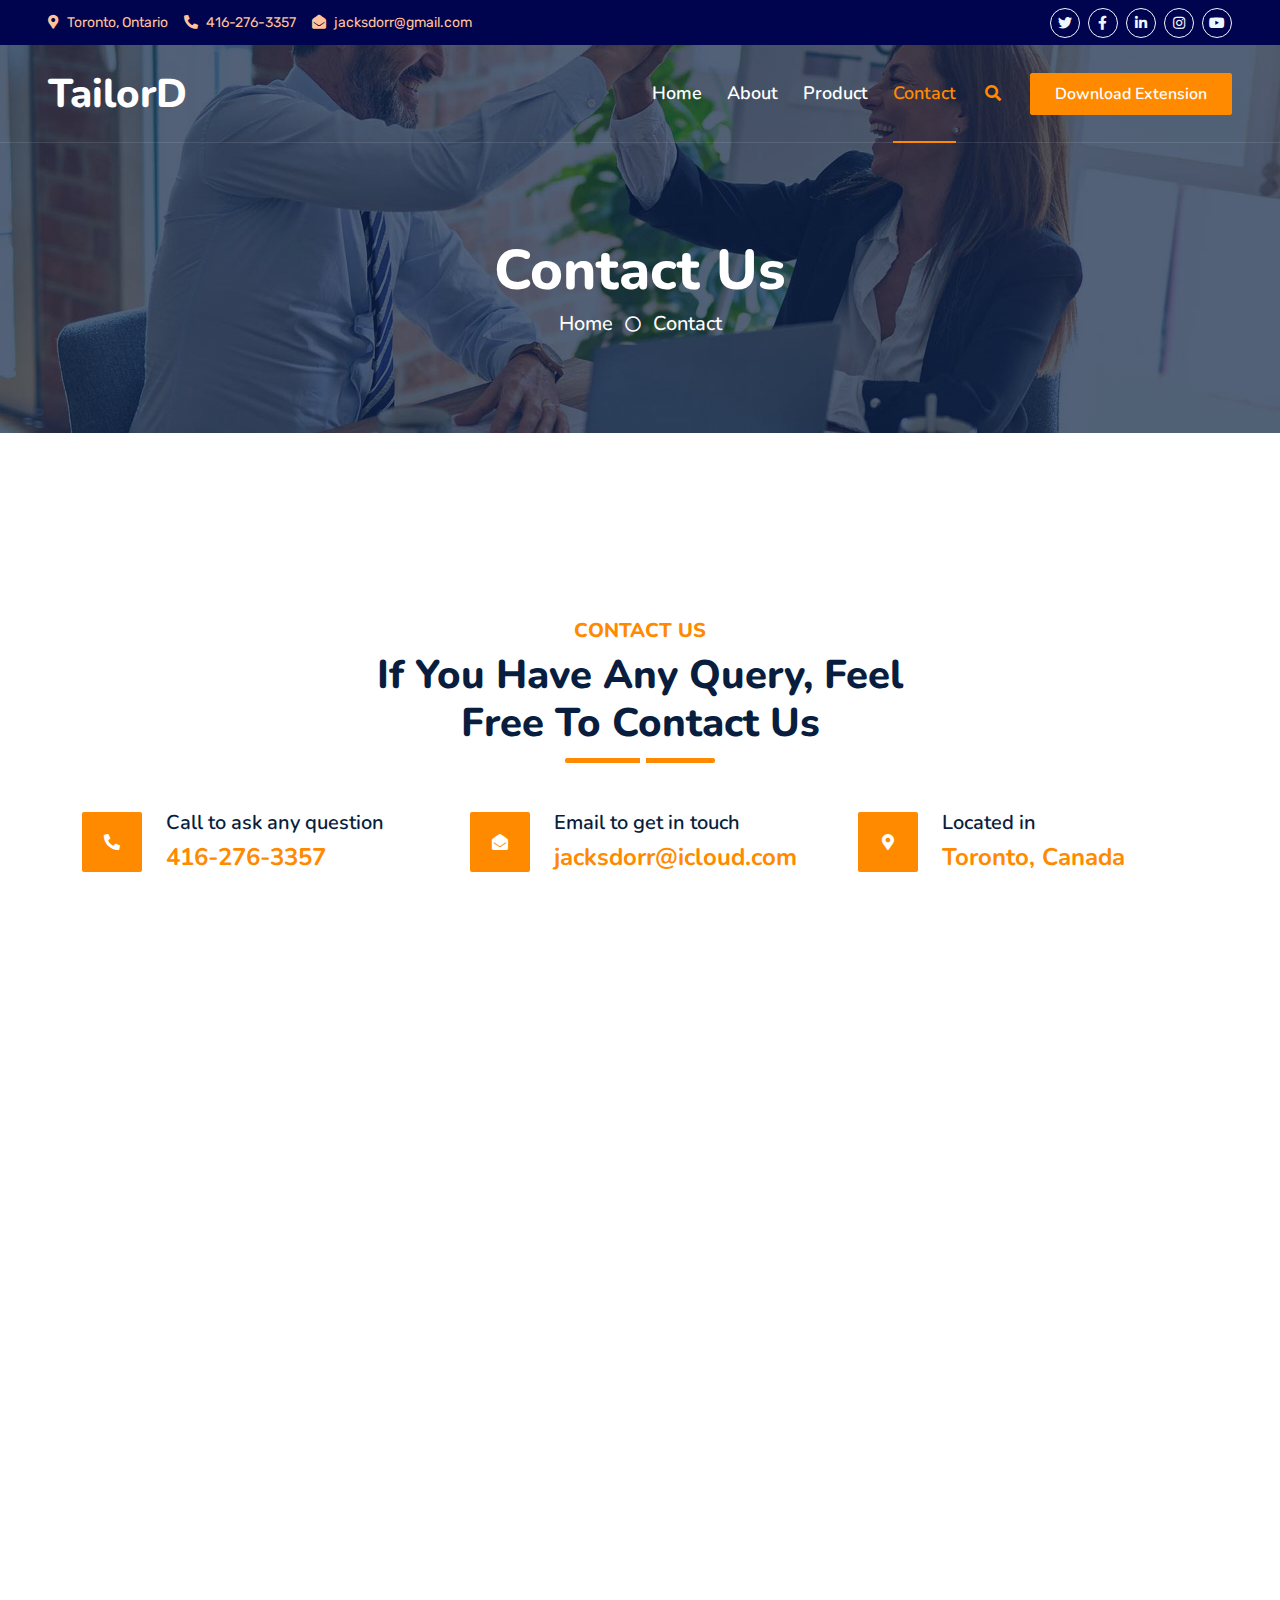
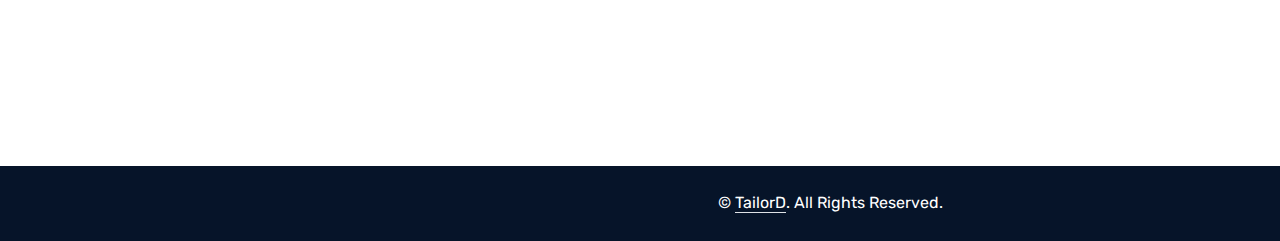
<file: contact.html>
<!DOCTYPE html>
<html lang="en">
  <head>
    <meta charset="utf-8" />
    <title>TailorD</title>
    <meta content="width=device-width, initial-scale=1.0" name="viewport" />
    <meta content="Free HTML Templates" name="keywords" />
    <meta content="Free HTML Templates" name="description" />

    <!-- Favicon -->
    <link href="img/ICON.png" rel="icon" />

    <!-- Google Web Fonts -->
    <link rel="preconnect" href="https://fonts.googleapis.com" />
    <link rel="preconnect" href="https://fonts.gstatic.com" crossorigin />
    <link
      href="https://fonts.googleapis.com/css2?family=Nunito:wght@400;600;700;800&family=Rubik:wght@400;500;600;700&display=swap"
      rel="stylesheet"
    />

    <!-- Icon Font Stylesheet -->
    <link
      href="https://cdnjs.cloudflare.com/ajax/libs/font-awesome/5.10.0/css/all.min.css"
      rel="stylesheet"
    />
    <link
      href="https://cdn.jsdelivr.net/npm/bootstrap-icons@1.4.1/font/bootstrap-icons.css"
      rel="stylesheet"
    />

    <!-- Libraries Stylesheet -->
    <link href="lib/owlcarousel/assets/owl.carousel.min.css" rel="stylesheet" />
    <link href="lib/animate/animate.min.css" rel="stylesheet" />

    <!-- Customized Bootstrap Stylesheet -->
    <link href="css/bootstrap.min.css" rel="stylesheet" />

    <!-- Template Stylesheet -->
    <link href="css/style.css" rel="stylesheet" />
  </head>

  <body>
    <!-- Spinner Start -->
    <div
      id="spinner"
      class="show bg-white position-fixed translate-middle w-100 vh-100 top-50 start-50 d-flex align-items-center justify-content-center"
    >
      <div class="spinner"></div>
    </div>
    <!-- Spinner End -->

    <!-- Topbar Start -->
    <div class="container-fluid bg-dark px-5 d-none d-lg-block">
      <div class="row gx-0">
        <div class="col-lg-8 text-center text-lg-start mb-2 mb-lg-0">
          <div class="d-inline-flex align-items-center" style="height: 45px">
            <small class="me-3 text-light"
              ><i class="fa fa-map-marker-alt me-2"></i>Toronto, Ontario</small
            >
            <small class="me-3 text-light"
              ><i class="fa fa-phone-alt me-2"></i>416-276-3357</small
            >
            <small class="text-light"
              ><i class="fa fa-envelope-open me-2"></i
              >jacksdorr@gmail.com</small
            >
          </div>
        </div>
        <div class="col-lg-4 text-center text-lg-end">
          <div class="d-inline-flex align-items-center" style="height: 45px">
            <a
              class="btn btn-sm btn-outline-light btn-sm-square rounded-circle me-2"
              href=""
              ><i class="fab fa-twitter fw-normal"></i
            ></a>
            <a
              class="btn btn-sm btn-outline-light btn-sm-square rounded-circle me-2"
              href=""
              ><i class="fab fa-facebook-f fw-normal"></i
            ></a>
            <a
              class="btn btn-sm btn-outline-light btn-sm-square rounded-circle me-2"
              href=""
              ><i class="fab fa-linkedin-in fw-normal"></i
            ></a>
            <a
              class="btn btn-sm btn-outline-light btn-sm-square rounded-circle me-2"
              href=""
              ><i class="fab fa-instagram fw-normal"></i
            ></a>
            <a
              class="btn btn-sm btn-outline-light btn-sm-square rounded-circle"
              href=""
              ><i class="fab fa-youtube fw-normal"></i
            ></a>
          </div>
        </div>
      </div>
    </div>
    <!-- Topbar End -->

    <!-- Navbar Start -->
    <div class="container-fluid position-relative p-0">
      <nav class="navbar navbar-expand-lg navbar-dark px-5 py-3 py-lg-0">
        <a href="index.html" class="navbar-brand p-0">
          <h1 class="m-0">TailorD</h1>
        </a>
        <button
          class="navbar-toggler"
          type="button"
          data-bs-toggle="collapse"
          data-bs-target="#navbarCollapse"
        >
          <span class="fa fa-bars"></span>
        </button>
        <div class="collapse navbar-collapse" id="navbarCollapse">
          <div class="navbar-nav ms-auto py-0">
            <a href="index.html" class="nav-item nav-link">Home</a>
            <a href="about.html" class="nav-item nav-link">About</a>
            <a href="product.html" class="nav-item nav-link">Product</a>
            <a href="contact.html" class="nav-item nav-link active">Contact</a>
          </div>
          <butaton
            type="button"
            class="btn text-primary ms-3"
            data-bs-toggle="modal"
            data-bs-target="#searchModal"
            ><i class="fa fa-search"></i
          ></butaton>
          <a
            href="https://chrome.google.com/webstore/category/extensions"
            class="btn btn-primary py-2 px-4 ms-3"
            >Download Extension</a
          >
        </div>
      </nav>

      <div
        class="container-fluid bg-primary py-5 bg-header"
        style="margin-bottom: 90px"
      >
        <div class="row py-5">
          <div class="col-12 pt-lg-5 mt-lg-5 text-center">
            <h1 class="display-4 text-white animated zoomIn">Contact Us</h1>
            <a href="" class="h5 text-white">Home</a>
            <i class="far fa-circle text-white px-2"></i>
            <a href="" class="h5 text-white">Contact</a>
          </div>
        </div>
      </div>
    </div>
    <!-- Navbar End -->

    <!-- Full Screen Search Start -->
    <div class="modal fade" id="searchModal" tabindex="-1">
      <div class="modal-dialog modal-fullscreen">
        <div class="modal-content" style="background: rgba(9, 30, 62, 0.7)">
          <div class="modal-header border-0">
            <button
              type="button"
              class="btn bg-white btn-close"
              data-bs-dismiss="modal"
              aria-label="Close"
            ></button>
          </div>
          <div
            class="modal-body d-flex align-items-center justify-content-center"
          >
            <div class="input-group" style="max-width: 600px">
              <input
                type="text"
                class="form-control bg-transparent border-primary p-3"
                placeholder="Type search keyword"
              />
              <button class="btn btn-primary px-4">
                <i class="bi bi-search"></i>
              </button>
            </div>
          </div>
        </div>
      </div>
    </div>
    <!-- Full Screen Search End -->

    <!-- Contact Start -->
    <div class="container-fluid py-5 wow fadeInUp" data-wow-delay="0.1s">
      <div class="container py-5">
        <div
          class="section-title text-center position-relative pb-3 mb-5 mx-auto"
          style="max-width: 600px"
        >
          <h5 class="fw-bold text-primary text-uppercase">Contact Us</h5>
          <h1 class="mb-0">If You Have Any Query, Feel Free To Contact Us</h1>
        </div>
        <div class="row g-5 mb-5">
          <div class="col-lg-4">
            <div
              class="d-flex align-items-center wow fadeIn"
              data-wow-delay="0.1s"
            >
              <div
                class="bg-primary d-flex align-items-center justify-content-center rounded"
                style="width: 60px; height: 60px"
              >
                <i class="fa fa-phone-alt text-white"></i>
              </div>
              <div class="ps-4">
                <h5 class="mb-2">Call to ask any question</h5>
                <h4 class="text-primary mb-0">416-276-3357</h4>
              </div>
            </div>
          </div>
          <div class="col-lg-4">
            <div
              class="d-flex align-items-center wow fadeIn"
              data-wow-delay="0.4s"
            >
              <div
                class="bg-primary d-flex align-items-center justify-content-center rounded"
                style="width: 60px; height: 60px"
              >
                <i class="fa fa-envelope-open text-white"></i>
              </div>
              <div class="ps-4">
                <h5 class="mb-2">Email to get in touch</h5>
                <h4 class="text-primary mb-0">jacksdorr@icloud.com</h4>
              </div>
            </div>
          </div>
          <div class="col-lg-4">
            <div
              class="d-flex align-items-center wow fadeIn"
              data-wow-delay="0.8s"
            >
              <div
                class="bg-primary d-flex align-items-center justify-content-center rounded"
                style="width: 60px; height: 60px"
              >
                <i class="fa fa-map-marker-alt text-white"></i>
              </div>
              <div class="ps-4">
                <h5 class="mb-2">Located in</h5>
                <h4 class="text-primary mb-0">Toronto, Canada</h4>
              </div>
            </div>
          </div>
        </div>
        <div class="row g-5">
          <div class="col-lg-6 wow slideInUp" data-wow-delay="0.3s">
            <h5>
              We're a close-knit team dedicated to your satisfaction. Reach out
              to us via email or phone for personalized assistance from our
              knowledgeable experts. We value your time and respond promptly.
              Your feedback and suggestions are highly appreciated, as they help
              us improve our services. As a user-centric company, we prioritize
              your needs and strive to build a strong community. Contact us
              today and experience our exceptional support firsthand.
            </h5>
          </div>
          <div class="col-lg-6 wow slideInUp" data-wow-delay="0.6s">
            <iframe
              class="position-relative rounded w-100 h-100"
              src="https://www.google.com/maps/embed?pb=!1m18!1m12!1m3!1d89748.88169617316!2d-79.4535777411673!3d43.72089755033732!2m3!1f0!2f0!3f0!3m2!1i1024!2i768!4f13.1!3m3!1m2!1s0x89d4cb90d7c63ba5%3A0x323555502ab4c477!2sToronto%2C%20ON!5e0!3m2!1sen!2sca!4v1688435518013!5m2!1sen!2sca"
              frameborder="0"
              style="min-height: 350px; border: 0"
              allowfullscreen=""
              aria-hidden="false"
              tabindex="0"
            ></iframe>
          </div>
        </div>
      </div>
    </div>
    <!-- Contact End -->

    <!-- Footer Start -->
    <div
      class="container-fluid bg-dark text-light mt-5 wow fadeInUp"
      data-wow-delay="0.1s"
    >
      <div class="container">
        <div class="row gx-5">
          <div class="col-lg-4 col-md-6 footer-about">
            <div
              class="d-flex flex-column align-items-center justify-content-center text-center h-100 bg-primary p-4"
            >
              <a href="index.html" class="navbar-brand">
                <h1 class="m-0 text-white">TailorD</h1>
              </a>
              <p class="mt-3 mb-4">
                Why not join the TailorD community today? Say goodbye to
                ill-fitting clothes and hello to a wardrobe that's tailor-made
                just for you. Install the TailorD Chrome extension and unlock a
                world of perfectly sized possibilities. Get ready to discover a
                whole new level of confidence and convenience with TailorD by
                your side.
              </p>
              <form action="">
                <div class="input-group">
                  <input
                    type="text"
                    class="form-control border-white p-3"
                    placeholder="Your Email"
                  />
                  <button class="btn btn-dark">Sign Up</button>
                </div>
              </form>
            </div>
          </div>
          <div class="col-lg-8 col-md-6">
            <div class="row gx-5">
              <div class="col-lg-4 col-md-12 pt-5 mb-5">
                <div
                  class="section-title section-title-sm position-relative pb-3 mb-4"
                >
                  <h3 class="text-light mb-0">Get In Touch</h3>
                </div>
                <div class="d-flex mb-2">
                  <i class="bi bi-geo-alt text-primary me-2"></i>
                  <p class="mb-0">Toronto, Ontario</p>
                </div>
                <div class="d-flex mb-2">
                  <i class="bi bi-envelope-open text-primary me-2"></i>
                  <p class="mb-0">jacksdorr@gmail.com</p>
                </div>
                <div class="d-flex mb-2">
                  <i class="bi bi-telephone text-primary me-2"></i>
                  <p class="mb-0">416-276-3357</p>
                </div>
                <div class="d-flex mt-4">
                  <a class="btn btn-primary btn-square me-2" href="#"
                    ><i class="fab fa-twitter fw-normal"></i
                  ></a>
                  <a class="btn btn-primary btn-square me-2" href="#"
                    ><i class="fab fa-facebook-f fw-normal"></i
                  ></a>
                  <a class="btn btn-primary btn-square me-2" href="#"
                    ><i class="fab fa-linkedin-in fw-normal"></i
                  ></a>
                  <a class="btn btn-primary btn-square" href="#"
                    ><i class="fab fa-instagram fw-normal"></i
                  ></a>
                </div>
              </div>
              <div class="col-lg-4 col-md-12 pt-0 pt-lg-5 mb-5">
                <div
                  class="section-title section-title-sm position-relative pb-3 mb-4"
                >
                  <h3 class="text-light mb-0">Quick Links</h3>
                </div>
                <div
                  class="link-animated d-flex flex-column justify-content-start"
                >
                  <a class="text-light mb-2" href="index.html"
                    ><i class="bi bi-arrow-right text-primary me-2"></i>Home</a
                  >
                  <a class="text-light mb-2" href="about.html"
                    ><i class="bi bi-arrow-right text-primary me-2"></i>About
                    Us</a
                  >
                  <a class="text-light mb-2" href="product.html"
                    ><i class="bi bi-arrow-right text-primary me-2"></i
                    >Product</a
                  >
                  <a class="text-light" href="contact.html"
                    ><i class="bi bi-arrow-right text-primary me-2"></i>Contact
                    Us</a
                  >
                </div>
              </div>
            </div>
          </div>
        </div>
      </div>
    </div>
    <div class="container-fluid text-white" style="background: #061429">
      <div class="container text-center">
        <div class="row justify-content-end">
          <div class="col-lg-8 col-md-6">
            <div
              class="d-flex align-items-center justify-content-center"
              style="height: 75px"
            >
              <p class="mb-0">
                &copy;
                <a class="text-white border-bottom" href="#">TailorD</a>. All
                Rights Reserved.
              </p>
            </div>
          </div>
        </div>
      </div>
    </div>
    <!-- Footer End -->

    <!-- Back to Top -->
    <a href="#" class="btn btn-lg btn-primary btn-lg-square rounded back-to-top"
      ><i class="bi bi-arrow-up"></i
    ></a>

    <!-- JavaScript Libraries -->
    <script src="https://code.jquery.com/jquery-3.4.1.min.js"></script>
    <script src="https://cdn.jsdelivr.net/npm/bootstrap@5.0.0/dist/js/bootstrap.bundle.min.js"></script>
    <script src="lib/wow/wow.min.js"></script>
    <script src="lib/easing/easing.min.js"></script>
    <script src="lib/waypoints/waypoints.min.js"></script>
    <script src="lib/counterup/counterup.min.js"></script>
    <script src="lib/owlcarousel/owl.carousel.min.js"></script>

    <!-- Template Javascript -->
    <script src="js/main.js"></script>
  </body>
</html>
</file>
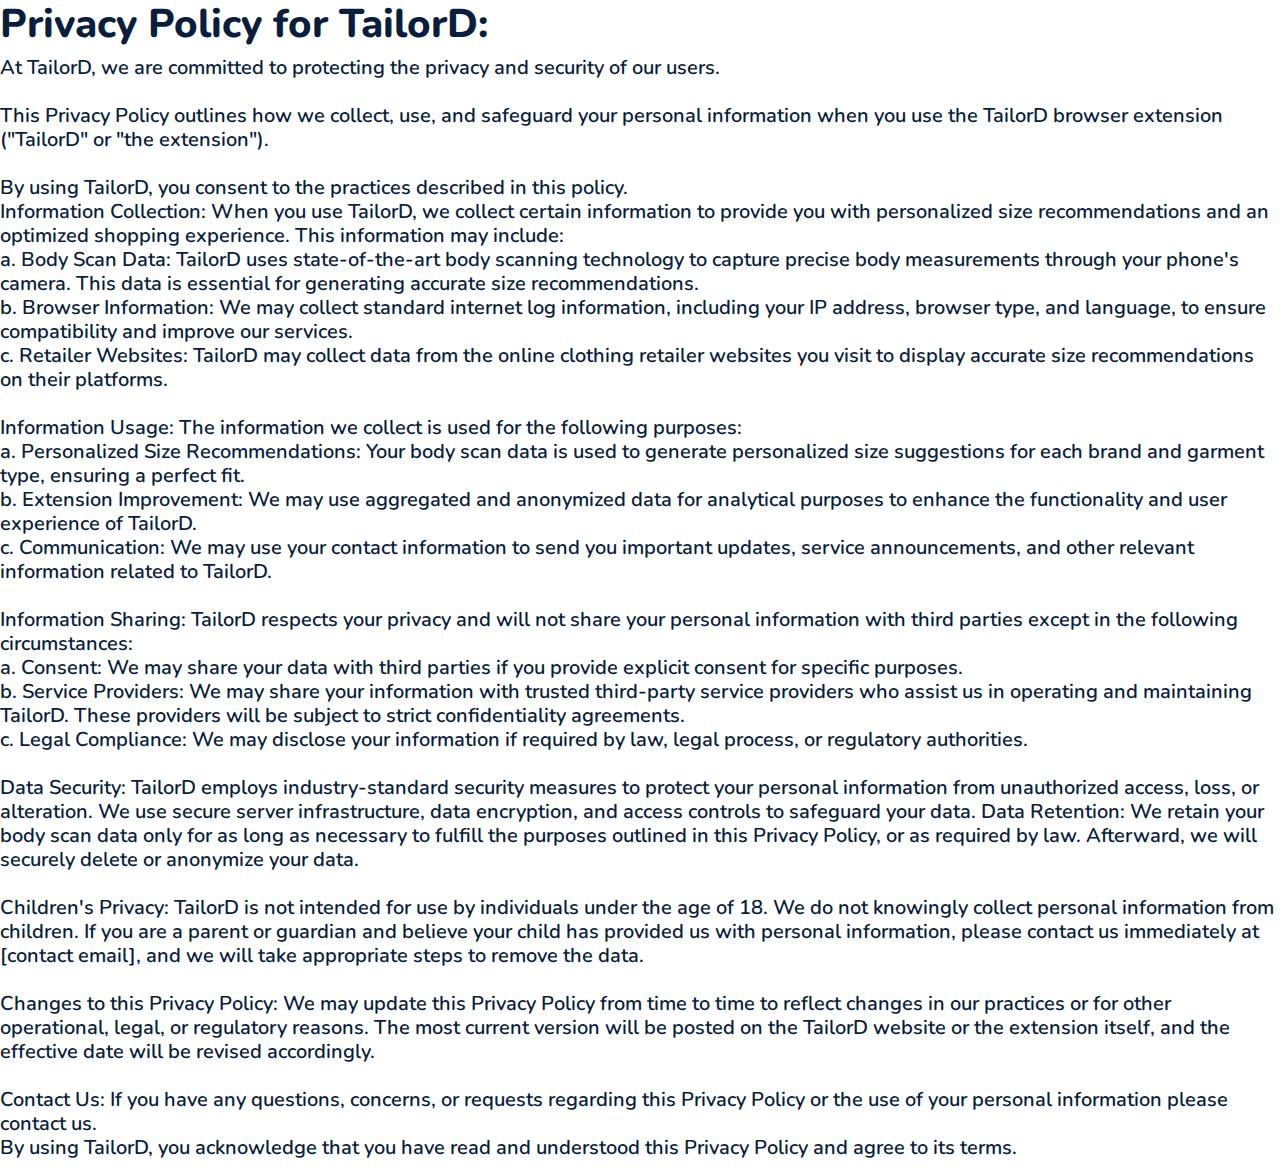
<file: privacy.html>
<!DOCTYPE html>
<html lang="en">
  <head>
    <meta charset="utf-8" />
    <title>TailorD</title>
    <meta content="width=device-width, initial-scale=1.0" name="viewport" />
    <meta content="Free HTML Templates" name="keywords" />
    <meta content="Free HTML Templates" name="description" />

    <!-- Favicon -->
    <link href="img/ICON.png" rel="icon" />

    <!-- Google Web Fonts -->
    <link rel="preconnect" href="https://fonts.googleapis.com" />
    <link rel="preconnect" href="https://fonts.gstatic.com" crossorigin />
    <link
      href="https://fonts.googleapis.com/css2?family=Nunito:wght@400;600;700;800&family=Rubik:wght@400;500;600;700&display=swap"
      rel="stylesheet"
    />

    <!-- Icon Font Stylesheet -->
    <link
      href="https://cdnjs.cloudflare.com/ajax/libs/font-awesome/5.10.0/css/all.min.css"
      rel="stylesheet"
    />
    <link
      href="https://cdn.jsdelivr.net/npm/bootstrap-icons@1.4.1/font/bootstrap-icons.css"
      rel="stylesheet"
    />

    <!-- Libraries Stylesheet -->
    <link href="lib/owlcarousel/assets/owl.carousel.min.css" rel="stylesheet" />
    <link href="lib/animate/animate.min.css" rel="stylesheet" />

    <!-- Customized Bootstrap Stylesheet -->
    <link href="css/bootstrap.min.css" rel="stylesheet" />

    <!-- Template Stylesheet -->
    <link href="css/style.css" rel="stylesheet" />
  </head>

  <body>
    <h1>Privacy Policy for TailorD:</h1>
    <h5>
      At TailorD, we are committed to protecting the privacy and security of our
      users. <br /><br />

      This Privacy Policy outlines how we collect, use, and safeguard your
      personal information when you use the TailorD browser extension ("TailorD"
      or "the extension").
      <br /><br />
      By using TailorD, you consent to the practices described in this
      policy.<br />
      Information Collection: When you use TailorD, we collect certain
      information to provide you with personalized size recommendations and an
      optimized shopping experience. This information may include: <br />a. Body
      Scan Data: TailorD uses state-of-the-art body scanning technology to
      capture precise body measurements through your phone's camera. This data
      is essential for generating accurate size recommendations.<br />
      b. Browser Information: We may collect standard internet log information,
      including your IP address, browser type, and language, to ensure
      compatibility and improve our services. <br />c. Retailer Websites:
      TailorD may collect data from the online clothing retailer websites you
      visit to display accurate size recommendations on their platforms.<br /><br />
      Information Usage: The information we collect is used for the following
      purposes: <br />a. Personalized Size Recommendations: Your body scan data
      is used to generate personalized size suggestions for each brand and
      garment type, ensuring a perfect fit. <br />b. Extension Improvement: We
      may use aggregated and anonymized data for analytical purposes to enhance
      the functionality and user experience of TailorD. <br />c. Communication:
      We may use your contact information to send you important updates, service
      announcements, and other relevant information related to TailorD.
      <br /><br />Information Sharing: TailorD respects your privacy and will
      not share your personal information with third parties except in the
      following circumstances: <br />a. Consent: We may share your data with
      third parties if you provide explicit consent for specific purposes.
      <br />b. Service Providers: We may share your information with trusted
      third-party service providers who assist us in operating and maintaining
      TailorD. These providers will be subject to strict confidentiality
      agreements. <br />c. Legal Compliance: We may disclose your information if
      required by law, legal process, or regulatory authorities.
      <br /><br />Data Security: TailorD employs industry-standard security
      measures to protect your personal information from unauthorized access,
      loss, or alteration. We use secure server infrastructure, data encryption,
      and access controls to safeguard your data. Data Retention: We retain your
      body scan data only for as long as necessary to fulfill the purposes
      outlined in this Privacy Policy, or as required by law. Afterward, we will
      securely delete or anonymize your data. <br /><br />Children's Privacy:
      TailorD is not intended for use by individuals under the age of 18. We do
      not knowingly collect personal information from children. If you are a
      parent or guardian and believe your child has provided us with personal
      information, please contact us immediately at [contact email], and we will
      take appropriate steps to remove the data. <br /><br />Changes to this
      Privacy Policy: We may update this Privacy Policy from time to time to
      reflect changes in our practices or for other operational, legal, or
      regulatory reasons. The most current version will be posted on the TailorD
      website or the extension itself, and the effective date will be revised
      accordingly. <br /><br />Contact Us: If you have any questions, concerns,
      or requests regarding this Privacy Policy or the use of your personal
      information please contact us. <br />By using TailorD, you acknowledge
      that you have read and understood this Privacy Policy and agree to its
      terms.
    </h5>
  </body>
</html>
</file>
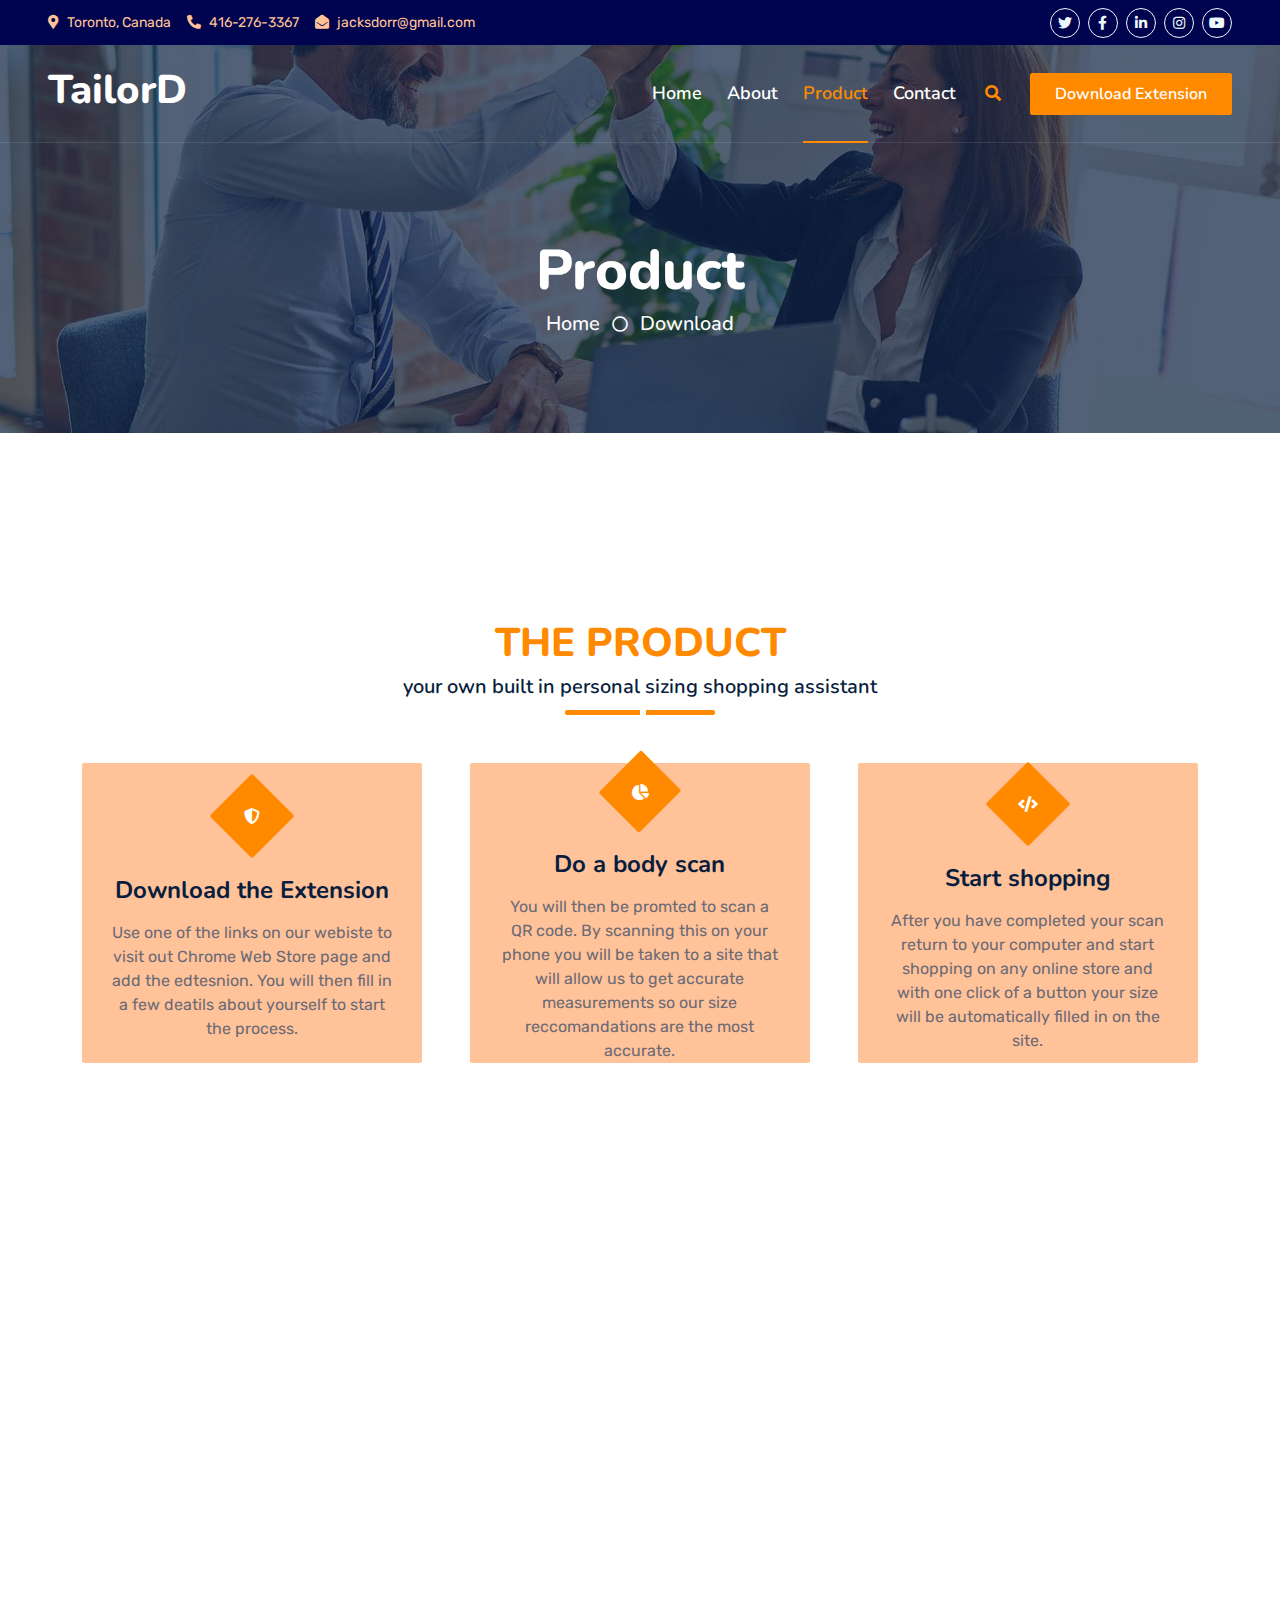
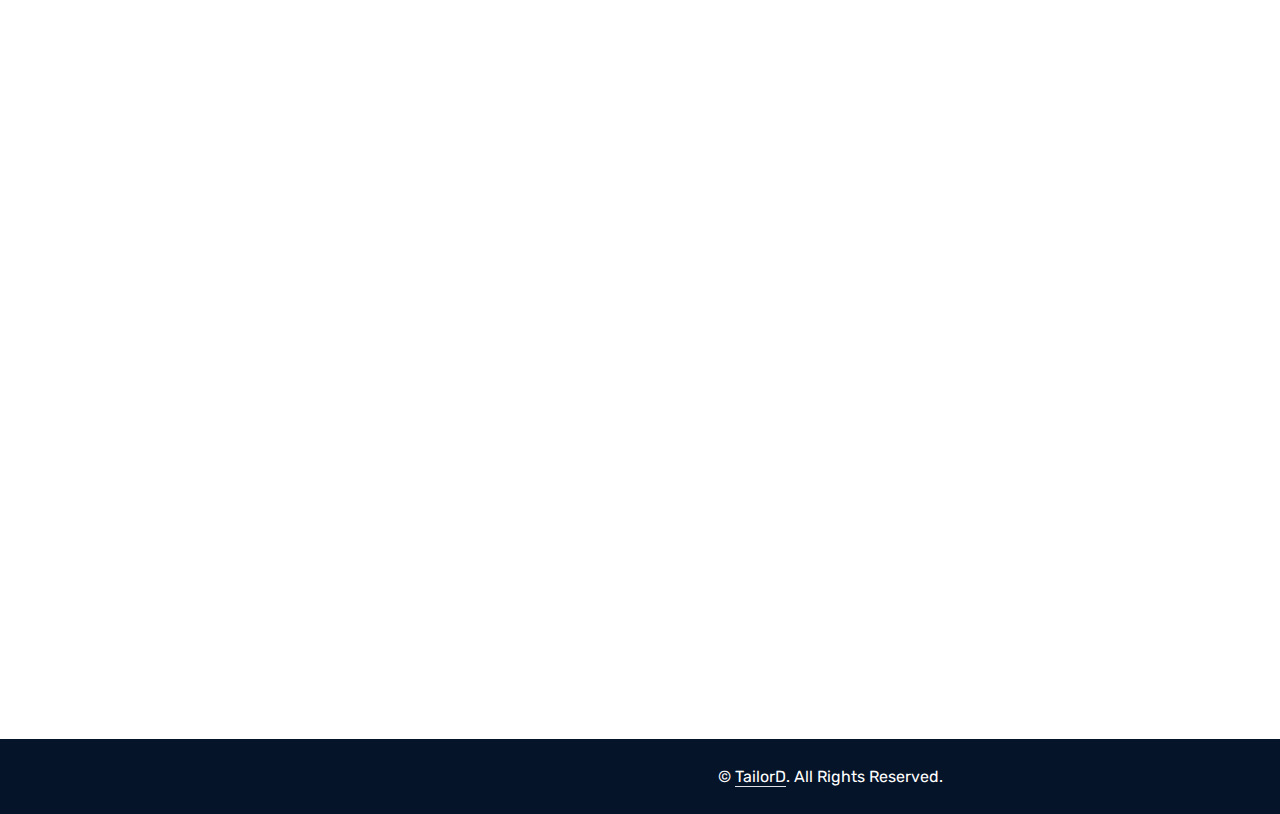
<file: product.html>
<!DOCTYPE html>
<html lang="en">
  <head>
    <meta charset="utf-8" />
    <title>TailorD</title>
    <meta content="width=device-width, initial-scale=1.0" name="viewport" />
    <meta content="Free HTML Templates" name="keywords" />
    <meta content="Free HTML Templates" name="description" />

    <!-- Favicon -->
    <link href="img/ICON.png" rel="icon" />

    <!-- Google Web Fonts -->
    <link rel="preconnect" href="https://fonts.googleapis.com" />
    <link rel="preconnect" href="https://fonts.gstatic.com" crossorigin />
    <link
      href="https://fonts.googleapis.com/css2?family=Nunito:wght@400;600;700;800&family=Rubik:wght@400;500;600;700&display=swap"
      rel="stylesheet"
    />

    <!-- Icon Font Stylesheet -->
    <link
      href="https://cdnjs.cloudflare.com/ajax/libs/font-awesome/5.10.0/css/all.min.css"
      rel="stylesheet"
    />
    <link
      href="https://cdn.jsdelivr.net/npm/bootstrap-icons@1.4.1/font/bootstrap-icons.css"
      rel="stylesheet"
    />

    <!-- Libraries Stylesheet -->
    <link href="lib/owlcarousel/assets/owl.carousel.min.css" rel="stylesheet" />
    <link href="lib/animate/animate.min.css" rel="stylesheet" />

    <!-- Customized Bootstrap Stylesheet -->
    <link href="css/bootstrap.min.css" rel="stylesheet" />

    <!-- Template Stylesheet -->
    <link href="css/style.css" rel="stylesheet" />
  </head>

  <body>
    <!-- Spinner Start -->
    <div
      id="spinner"
      class="show bg-white position-fixed translate-middle w-100 vh-100 top-50 start-50 d-flex align-items-center justify-content-center"
    >
      <div class="spinner"></div>
    </div>
    <!-- Spinner End -->

    <!-- Topbar Start -->
    <div class="container-fluid bg-dark px-5 d-none d-lg-block">
      <div class="row gx-0">
        <div class="col-lg-8 text-center text-lg-start mb-2 mb-lg-0">
          <div class="d-inline-flex align-items-center" style="height: 45px">
            <small class="me-3 text-light"
              ><i class="fa fa-map-marker-alt me-2"></i>Toronto, Canada</small
            >
            <small class="me-3 text-light"
              ><i class="fa fa-phone-alt me-2"></i>416-276-3367</small
            >
            <small class="text-light"
              ><i class="fa fa-envelope-open me-2"></i
              >jacksdorr@gmail.com</small
            >
          </div>
        </div>
        <div class="col-lg-4 text-center text-lg-end">
          <div class="d-inline-flex align-items-center" style="height: 45px">
            <a
              class="btn btn-sm btn-outline-light btn-sm-square rounded-circle me-2"
              href=""
              ><i class="fab fa-twitter fw-normal"></i
            ></a>
            <a
              class="btn btn-sm btn-outline-light btn-sm-square rounded-circle me-2"
              href=""
              ><i class="fab fa-facebook-f fw-normal"></i
            ></a>
            <a
              class="btn btn-sm btn-outline-light btn-sm-square rounded-circle me-2"
              href=""
              ><i class="fab fa-linkedin-in fw-normal"></i
            ></a>
            <a
              class="btn btn-sm btn-outline-light btn-sm-square rounded-circle me-2"
              href=""
              ><i class="fab fa-instagram fw-normal"></i
            ></a>
            <a
              class="btn btn-sm btn-outline-light btn-sm-square rounded-circle"
              href=""
              ><i class="fab fa-youtube fw-normal"></i
            ></a>
          </div>
        </div>
      </div>
    </div>
    <!-- Topbar End -->

    <!-- Navbar Start -->
    <div class="container-fluid position-relative p-0">
      <nav class="navbar navbar-expand-lg navbar-dark px-5 py-3 py-lg-0">
        <a href="index.html" class="navbar-brand p-0">
          <h1>TailorD</h1>
        </a>
        <button
          class="navbar-toggler"
          type="button"
          data-bs-toggle="collapse"
          data-bs-target="#navbarCollapse"
        >
          <span class="fa fa-bars"></span>
        </button>
        <div class="collapse navbar-collapse" id="navbarCollapse">
          <div class="navbar-nav ms-auto py-0">
            <a href="index.html" class="nav-item nav-link">Home</a>
            <a href="about.html" class="nav-item nav-link">About</a>
            <a href="product.html" class="nav-item nav-link active">Product</a>
            <a href="contact.html" class="nav-item nav-link">Contact</a>
          </div>
          <butaton
            type="button"
            class="btn text-primary ms-3"
            data-bs-toggle="modal"
            data-bs-target="#searchModal"
            ><i class="fa fa-search"></i
          ></butaton>
          <a
            href="https://docs.google.com/forms/d/e/1FAIpQLSfSX_OH6-EGlPLn4F78WQ551dgRQlrqdcgfZ00CDtvH4VEe6w/viewform?usp=sf_link"
            class="btn btn-primary py-2 px-4 ms-3"
            >Download Extension</a
          >
        </div>
      </nav>

      <div
        class="container-fluid bg-primary py-5 bg-header"
        style="margin-bottom: 90px"
      >
        <div class="row py-5">
          <div class="col-12 pt-lg-5 mt-lg-5 text-center">
            <h1 class="display-4 text-white animated zoomIn">Product</h1>
            <a href="index.html" class="h5 text-white">Home</a>
            <i class="far fa-circle text-white px-2"></i>
            <a
              href="https://docs.google.com/forms/d/e/1FAIpQLSfSX_OH6-EGlPLn4F78WQ551dgRQlrqdcgfZ00CDtvH4VEe6w/viewform?usp=sf_link"
              class="h5 text-white"
              >Download</a
            >
          </div>
        </div>
      </div>
    </div>
    <!-- Navbar End -->

    <!-- Full Screen Search Start -->
    <div class="modal fade" id="searchModal" tabindex="-1">
      <div class="modal-dialog modal-fullscreen">
        <div class="modal-content" style="background: rgba(9, 30, 62, 0.7)">
          <div class="modal-header border-0">
            <button
              type="button"
              class="btn bg-white btn-close"
              data-bs-dismiss="modal"
              aria-label="Close"
            ></button>
          </div>
          <div
            class="modal-body d-flex align-items-center justify-content-center"
          >
            <div class="input-group" style="max-width: 600px">
              <input
                type="text"
                class="form-control bg-transparent border-primary p-3"
                placeholder="Type search keyword"
              />
              <button class="btn btn-primary px-4">
                <i class="bi bi-search"></i>
              </button>
            </div>
          </div>
        </div>
      </div>
    </div>
    <!-- Full Screen Search End -->

    <!-- Service Start -->
    <div class="container-fluid py-5 wow fadeInUp" data-wow-delay="0.1s">
      <div class="container py-5">
        <div
          class="section-title text-center position-relative pb-3 mb-5 mx-auto"
          style="max-width: 600px"
        >
          <h1 class="fw-bold text-primary text-uppercase">The Product</h1>
          <h5 class="mb-0">
            your own built in personal sizing shopping assistant
          </h5>
        </div>
        <div class="row g-5">
          <div class="col-lg-4 col-md-6 wow zoomIn" data-wow-delay="0.3s">
            <div
              class="service-item bg-light rounded d-flex flex-column align-items-center justify-content-center text-center"
            >
              <div class="service-icon">
                <i class="fa fa-shield-alt text-white"></i>
              </div>
              <h4 class="mb-3">Download the Extension</h4>
              <p class="m-0">
                Use one of the links on our webiste to visit out Chrome Web
                Store page and add the edtesnion. You will then fill in a few
                deatils about yourself to start the process.
              </p>
              <a
                class="btn btn-lg btn-primary rounded"
                href="https://docs.google.com/forms/d/e/1FAIpQLSfSX_OH6-EGlPLn4F78WQ551dgRQlrqdcgfZ00CDtvH4VEe6w/viewform?usp=sf_link"
              >
                <i class="bi bi-arrow-right"></i>
              </a>
            </div>
          </div>
          <div class="col-lg-4 col-md-6 wow zoomIn" data-wow-delay="0.6s">
            <div
              class="service-item bg-light rounded d-flex flex-column align-items-center justify-content-center text-center"
            >
              <div class="service-icon">
                <i class="fa fa-chart-pie text-white"></i>
              </div>
              <h4 class="mb-3">Do a body scan</h4>
              <p class="m-0">
                You will then be promted to scan a QR code. By scanning this on
                your phone you will be taken to a site that will allow us to get
                accurate measurements so our size reccomandations are the most
                accurate.
              </p>
            </div>
          </div>
          <div class="col-lg-4 col-md-6 wow zoomIn" data-wow-delay="0.9s">
            <div
              class="service-item bg-light rounded d-flex flex-column align-items-center justify-content-center text-center"
            >
              <div class="service-icon">
                <i class="fa fa-code text-white"></i>
              </div>
              <h4 class="mb-3">Start shopping</h4>
              <p class="m-0">
                After you have completed your scan return to your computer and
                start shopping on any online store and with one click of a
                button your size will be automatically filled in on the site.
              </p>
            </div>
          </div>
        </div>
      </div>
    </div>
    <!-- Service End -->

    <!-- Testimonial Start -->
    <div class="container-fluid py-5 wow fadeInUp" data-wow-delay="0.1s">
      <div class="container py-5">
        <div
          class="section-title text-center position-relative pb-3 mb-4 mx-auto"
          style="max-width: 600px"
        >
          <h5 class="fw-bold text-primary text-uppercase">Reviews</h5>
          <h1 class="mb-0">What Our Users Say About Our Digital Services</h1>
        </div>
        <div
          class="owl-carousel testimonial-carousel wow fadeInUp"
          data-wow-delay="0.6s"
        >
          <div class="testimonial-item bg-light my-4">
            <div class="d-flex align-items-center border-bottom pt-5 pb-4 px-5">
              <img
                class="img-fluid rounded"
                src="img/testimonial-1.jpg"
                style="width: 60px; height: 60px"
              />
              <div class="ps-4">
                <h4 class="text-primary mb-1">Jean</h4>
              </div>
            </div>
            <div class="pt-4 pb-5 px-5">
              I've really liked TailorD when shopping online because I never
              have to read through the size chart.
            </div>
          </div>
          <div class="testimonial-item bg-light my-4">
            <div class="d-flex align-items-center border-bottom pt-5 pb-4 px-5">
              <img
                class="img-fluid rounded"
                src="img/testimonial-2.jpg"
                style="width: 60px; height: 60px"
              />
              <div class="ps-4">
                <h4 class="text-primary mb-1">Derick</h4>
              </div>
            </div>
            <div class="pt-4 pb-5 px-5">
              TailorD is great because it means I don't have to order three
              different sizes and then return two of them.
            </div>
          </div>
          <div class="testimonial-item bg-light my-4">
            <div class="d-flex align-items-center border-bottom pt-5 pb-4 px-5">
              <img
                class="img-fluid rounded"
                src="img/testimonial-3.jpg"
                style="width: 60px; height: 60px"
              />
              <div class="ps-4">
                <h4 class="text-primary mb-1">Jamie</h4>
              </div>
            </div>
            <div class="pt-4 pb-5 px-5">
              I didn't think I would use TailorD but because I don't have to do
              any work when shopping I just have decided to keep using it and it
              helps. It makes me more confident that what I am buying is going
              to fit.
            </div>
          </div>
          <div class="testimonial-item bg-light my-4">
            <div class="d-flex align-items-center border-bottom pt-5 pb-4 px-5">
              <img
                class="img-fluid rounded"
                src="img/testimonial-4.jpg"
                style="width: 60px; height: 60px"
              />
              <div class="ps-4">
                <h4 class="text-primary mb-1">Laura</h4>
              </div>
            </div>
            <div class="pt-4 pb-5 px-5">
              I used to order 3-4 different sizes of everything and then return
              what didn't fit but with this I don't have to do that which makes
              online shopping a lot easier.
            </div>
          </div>
        </div>
      </div>
    </div>
    <!-- Testimonial End -->

    <!-- Footer Start -->
    <div
      class="container-fluid bg-dark text-light mt-5 wow fadeInUp"
      data-wow-delay="0.1s"
    >
      <div class="container">
        <div class="row gx-5">
          <div class="col-lg-4 col-md-6 footer-about">
            <div
              class="d-flex flex-column align-items-center justify-content-center text-center h-100 bg-primary p-4"
            >
              <a href="index.html" class="navbar-brand">
                <h1 class="m-0 text-white">TailorD</h1>
              </a>
              <p class="mt-3 mb-4">
                Why not join the TailorD community today? Say goodbye to
                ill-fitting clothes and hello to a wardrobe that's tailor-made
                just for you. Install the TailorD Chrome extension and unlock a
                world of perfectly sized possibilities. Get ready to discover a
                whole new level of confidence and convenience with TailorD by
                your side.
              </p>
              <form action="">
                <div class="input-group">
                  <input
                    type="text"
                    class="form-control border-white p-3"
                    placeholder="Your Email"
                  />
                  <button class="btn btn-dark">Sign Up</button>
                </div>
              </form>
            </div>
          </div>
          <div class="col-lg-8 col-md-6">
            <div class="row gx-5">
              <div class="col-lg-4 col-md-12 pt-5 mb-5">
                <div
                  class="section-title section-title-sm position-relative pb-3 mb-4"
                >
                  <h3 class="text-light mb-0">Get In Touch</h3>
                </div>
                <div class="d-flex mb-2">
                  <i class="bi bi-geo-alt text-primary me-2"></i>
                  <p class="mb-0">Toronto, Ontario</p>
                </div>
                <div class="d-flex mb-2">
                  <i class="bi bi-envelope-open text-primary me-2"></i>
                  <p class="mb-0">jacksdorr@gmail.com</p>
                </div>
                <div class="d-flex mb-2">
                  <i class="bi bi-telephone text-primary me-2"></i>
                  <p class="mb-0">416-276-3357</p>
                </div>
                <div class="d-flex mt-4">
                  <a class="btn btn-primary btn-square me-2" href="#"
                    ><i class="fab fa-twitter fw-normal"></i
                  ></a>
                  <a class="btn btn-primary btn-square me-2" href="#"
                    ><i class="fab fa-facebook-f fw-normal"></i
                  ></a>
                  <a class="btn btn-primary btn-square me-2" href="#"
                    ><i class="fab fa-linkedin-in fw-normal"></i
                  ></a>
                  <a class="btn btn-primary btn-square" href="#"
                    ><i class="fab fa-instagram fw-normal"></i
                  ></a>
                </div>
              </div>
              <div class="col-lg-4 col-md-12 pt-0 pt-lg-5 mb-5">
                <div
                  class="section-title section-title-sm position-relative pb-3 mb-4"
                >
                  <h3 class="text-light mb-0">Quick Links</h3>
                </div>
                <div
                  class="link-animated d-flex flex-column justify-content-start"
                >
                  <a class="text-light mb-2" href="index.html"
                    ><i class="bi bi-arrow-right text-primary me-2"></i>Home</a
                  >
                  <a class="text-light mb-2" href="about.html"
                    ><i class="bi bi-arrow-right text-primary me-2"></i>About
                    Us</a
                  >
                  <a class="text-light mb-2" href="product.html"
                    ><i class="bi bi-arrow-right text-primary me-2"></i
                    >Product</a
                  >
                  <a class="text-light" href="contact.html"
                    ><i class="bi bi-arrow-right text-primary me-2"></i>Contact
                    Us</a
                  >
                </div>
              </div>
            </div>
          </div>
        </div>
      </div>
    </div>
    <div class="container-fluid text-white" style="background: #061429">
      <div class="container text-center">
        <div class="row justify-content-end">
          <div class="col-lg-8 col-md-6">
            <div
              class="d-flex align-items-center justify-content-center"
              style="height: 75px"
            >
              <p class="mb-0">
                &copy;
                <a class="text-white border-bottom" href="#">TailorD</a>. All
                Rights Reserved.
              </p>
            </div>
          </div>
        </div>
      </div>
    </div>
    <!-- Footer End -->

    <!-- Back to Top -->
    <a href="#" class="btn btn-lg btn-primary btn-lg-square rounded back-to-top"
      ><i class="bi bi-arrow-up"></i
    ></a>

    <!-- JavaScript Libraries -->
    <script src="https://code.jquery.com/jquery-3.4.1.min.js"></script>
    <script src="https://cdn.jsdelivr.net/npm/bootstrap@5.0.0/dist/js/bootstrap.bundle.min.js"></script>
    <script src="lib/wow/wow.min.js"></script>
    <script src="lib/easing/easing.min.js"></script>
    <script src="lib/waypoints/waypoints.min.js"></script>
    <script src="lib/counterup/counterup.min.js"></script>
    <script src="lib/owlcarousel/owl.carousel.min.js"></script>

    <!-- Template Javascript -->
    <script src="js/main.js"></script>
  </body>
</html>
</file>
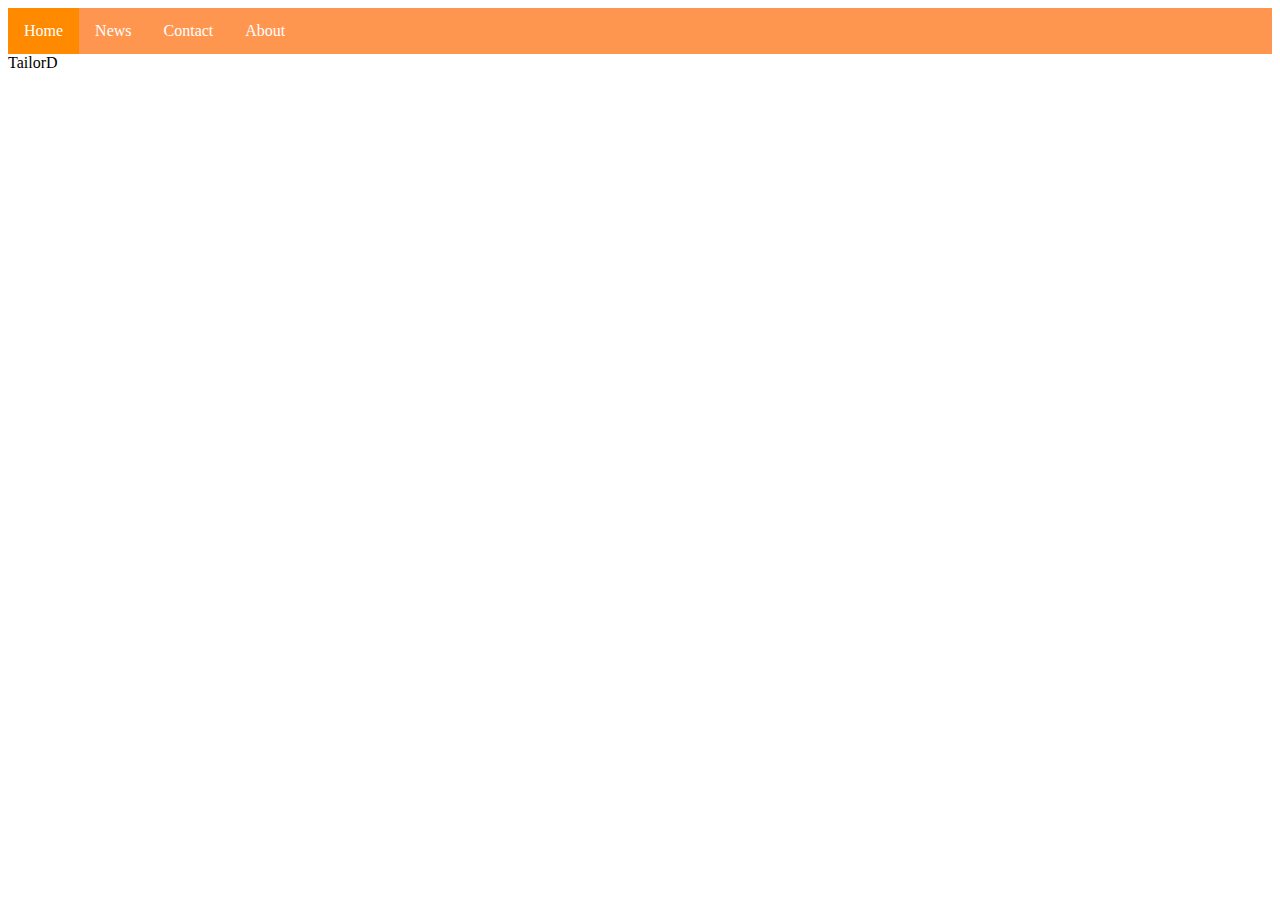
<file: Coding-Web Page/TailorD- Webiste.html>
<!DOCTYPE html>
<html>
<head>
<title>TailorD</title>
<link href="Tailord.css" rel="stylesheet">
</head>
<body>
	
<ul>
  <li><a class="active" href="#home">Home</a></li>
  <li><a href="#news">News</a></li>
  <li><a href="#contact">Contact</a></li>
  <li><a href="#about">About</a></li>
</ul>

<header>TailorD</header>


</body>
</html>
</file>
<file: css/style.css>
/********** Template CSS **********/
:root {
  --primary: #ff8a00;
  --secondary: #ff964f;
  --light: #ffffff;
  --dark: #000000;
}

/*** Spinner ***/
.spinner {
  width: 40px;
  height: 40px;
  background: var(--primary);
  margin: 100px auto;
  -webkit-animation: sk-rotateplane 1.2s infinite ease-in-out;
  animation: sk-rotateplane 1.2s infinite ease-in-out;
}

@-webkit-keyframes sk-rotateplane {
  0% {
    -webkit-transform: perspective(120px);
  }
  50% {
    -webkit-transform: perspective(120px) rotateY(180deg);
  }
  100% {
    -webkit-transform: perspective(120px) rotateY(180deg) rotateX(180deg);
  }
}

@keyframes sk-rotateplane {
  0% {
    transform: perspective(120px) rotateX(0deg) rotateY(0deg);
    -webkit-transform: perspective(120px) rotateX(0deg) rotateY(0deg);
  }
  50% {
    transform: perspective(120px) rotateX(-180.1deg) rotateY(0deg);
    -webkit-transform: perspective(120px) rotateX(-180.1deg) rotateY(0deg);
  }
  100% {
    transform: perspective(120px) rotateX(-180deg) rotateY(-179.9deg);
    -webkit-transform: perspective(120px) rotateX(-180deg) rotateY(-179.9deg);
  }
}

#spinner {
  opacity: 0;
  visibility: hidden;
  transition: opacity 0.5s ease-out, visibility 0s linear 0.5s;
  z-index: 99999;
}

#spinner.show {
  transition: opacity 0.5s ease-out, visibility 0s linear 0s;
  visibility: visible;
  opacity: 1;
}

/*** Heading ***/
h1,
h2,
.fw-bold {
  font-weight: 800 !important;
}

h3,
h4,
.fw-semi-bold {
  font-weight: 700 !important;
}

h5,
h6,
.fw-medium {
  font-weight: 600 !important;
}

/*** Button ***/
.btn {
  font-family: "Nunito", sans-serif;
  font-weight: 600;
  transition: 0.5s;
}

.btn-primary,
.btn-secondary {
  color: #ffffff;
  box-shadow: inset 0 0 0 50px transparent;
}

.btn-primary:hover {
  box-shadow: inset 0 0 0 0 var(--primary);
}

.btn-secondary:hover {
  box-shadow: inset 0 0 0 0 var(--secondary);
}

.btn-square {
  width: 36px;
  height: 36px;
}

.btn-sm-square {
  width: 30px;
  height: 30px;
}

.btn-lg-square {
  width: 48px;
  height: 48px;
}

.btn-square,
.btn-sm-square,
.btn-lg-square {
  padding-left: 0;
  padding-right: 0;
  text-align: center;
}

/*** Navbar ***/
.navbar-dark .navbar-nav .nav-link {
  font-family: "Nunito", sans-serif;
  position: relative;
  margin-left: 25px;
  padding: 35px 0;
  color: #ffffff;
  font-size: 18px;
  font-weight: 600;
  outline: none;
  transition: 0.5s;
}

.sticky-top.navbar-dark .navbar-nav .nav-link {
  padding: 20px 0;
  color: var(--dark);
}

.navbar-dark .navbar-nav .nav-link:hover,
.navbar-dark .navbar-nav .nav-link.active {
  color: var(--primary);
}

.navbar-dark .navbar-brand h1 {
  color: #ffffff;
}

.navbar-dark .navbar-toggler {
  color: var(--primary) !important;
  border-color: var(--primary) !important;
}

@media (max-width: 991.98px) {
  .sticky-top.navbar-dark {
    position: relative;
    background: #ffffff;
  }

  .navbar-dark .navbar-nav .nav-link,
  .navbar-dark .navbar-nav .nav-link.show,
  .sticky-top.navbar-dark .navbar-nav .nav-link {
    padding: 10px 0;
    color: var(--dark);
  }

  .navbar-dark .navbar-brand h1 {
    color: var(--primary);
  }
}

@media (min-width: 992px) {
  .navbar-dark {
    position: absolute;
    width: 100%;
    top: 0;
    left: 0;
    border-bottom: 1px solid rgba(256, 256, 256, 0.1);
    z-index: 999;
  }

  .sticky-top.navbar-dark {
    position: fixed;
    background: #ffffff;
  }

  .navbar-dark .navbar-nav .nav-link::before {
    position: absolute;
    content: "";
    width: 0;
    height: 2px;
    bottom: -1px;
    left: 50%;
    background: var(--primary);
    transition: 0.5s;
  }

  .navbar-dark .navbar-nav .nav-link:hover::before,
  .navbar-dark .navbar-nav .nav-link.active::before {
    width: 100%;
    left: 0;
  }

  .navbar-dark .navbar-nav .nav-link.nav-contact::before {
    display: none;
  }

  .sticky-top.navbar-dark .navbar-brand h1 {
    color: var(--primary);
  }
}

/*** Carousel ***/
.carousel-caption {
  top: 0;
  left: 0;
  right: 0;
  bottom: 0;
  background: rgba(0, 0, 0, 0.7);
  z-index: 1;
}

@media (max-width: 576px) {
  .carousel-caption h5 {
    font-size: 14px;
    font-weight: 500 !important;
  }

  .carousel-caption h1 {
    font-size: 30px;
    font-weight: 600 !important;
  }
}

.carousel-control-prev,
.carousel-control-next {
  width: 10%;
}

.carousel-control-prev-icon,
.carousel-control-next-icon {
  width: 3rem;
  height: 3rem;
}

/*** Section Title ***/
.section-title::before {
  position: absolute;
  content: "";
  width: 150px;
  height: 5px;
  left: 0;
  bottom: 0;
  background: var(--primary);
  border-radius: 2px;
}

.section-title.text-center::before {
  left: 50%;
  margin-left: -75px;
}

.section-title.section-title-sm::before {
  width: 90px;
  height: 3px;
}

.section-title::after {
  position: absolute;
  content: "";
  width: 6px;
  height: 5px;
  bottom: 0px;
  background: #ffffff;
  -webkit-animation: section-title-run 5s infinite linear;
  animation: section-title-run 5s infinite linear;
}

.section-title.section-title-sm::after {
  width: 4px;
  height: 3px;
}

.section-title.text-center::after {
  -webkit-animation: section-title-run-center 5s infinite linear;
  animation: section-title-run-center 5s infinite linear;
}

.section-title.section-title-sm::after {
  -webkit-animation: section-title-run-sm 5s infinite linear;
  animation: section-title-run-sm 5s infinite linear;
}

/*** Service ***/
.service-item {
  position: relative;
  height: 300px;
  padding: 0 30px;
  transition: 0.5s;
}

.service-item .service-icon {
  margin-bottom: 30px;
  width: 60px;
  height: 60px;
  display: flex;
  align-items: center;
  justify-content: center;
  background: var(--primary);
  border-radius: 2px;
  transform: rotate(-45deg);
}

.service-item .service-icon i {
  transform: rotate(45deg);
}

.service-item a.btn {
  position: absolute;
  width: 60px;
  bottom: -48px;
  left: 50%;
  margin-left: -30px;
  opacity: 0;
}

.service-item:hover a.btn {
  bottom: -24px;
  opacity: 1;
}

/*** Testimonial ***/
.testimonial-carousel .owl-dots {
  margin-top: 15px;
  display: flex;
  align-items: flex-end;
  justify-content: center;
}

.testimonial-carousel .owl-dot {
  position: relative;
  display: inline-block;
  margin: 0 5px;
  width: 15px;
  height: 15px;
  background: #dddddd;
  border-radius: 2px;
  transition: 0.5s;
}

.testimonial-carousel .owl-dot.active {
  width: 30px;
  background: var(--primary);
}

.testimonial-carousel .owl-item.center {
  position: relative;
  z-index: 1;
}

.testimonial-carousel .owl-item .testimonial-item {
  transition: 0.5s;
}

.testimonial-carousel .owl-item.center .testimonial-item {
  background: #ffffff !important;
  box-shadow: 0 0 30px #dddddd;
}

/*** Team ***/
.team-item {
  transition: 0.5s;
}

.team-social {
  position: absolute;
  width: 100%;
  height: 100%;
  top: 0;
  left: 0;
  display: flex;
  align-items: center;
  justify-content: center;
  transition: 0.5s;
}

.team-social a.btn {
  position: relative;
  margin: 0 3px;
  margin-top: 100px;
  opacity: 0;
}

.team-item:hover {
  box-shadow: 0 0 30px #dddddd;
}

.team-item:hover .team-social {
  background: rgba(0, 0, 0, 0.7);
}

.team-item:hover .team-social a.btn:first-child {
  opacity: 1;
  margin-top: 0;
  transition: 0.3s 0s;
}

.team-item:hover .team-social a.btn:nth-child(2) {
  opacity: 1;
  margin-top: 0;
  transition: 0.3s 0.05s;
}

.team-item:hover .team-social a.btn:nth-child(3) {
  opacity: 1;
  margin-top: 0;
  transition: 0.3s 0.1s;
}

.team-item:hover .team-social a.btn:nth-child(4) {
  opacity: 1;
  margin-top: 0;
  transition: 0.3s 0.15s;
}

.team-item .team-img img,
.blog-item .blog-img img {
  transition: 0.5s;
}

.team-item:hover .team-img img,
.blog-item:hover .blog-img img {
  transform: scale(1.15);
}

/*** Miscellaneous ***/
@media (min-width: 991.98px) {
  .facts {
    position: relative;
    margin-top: -75px;
    z-index: 1;
  }
}

.back-to-top {
  position: fixed;
  display: none;
  right: 45px;
  bottom: 45px;
  z-index: 99;
}

.bg-header {
  background: linear-gradient(rgba(9, 30, 62, 0.7), rgba(9, 30, 62, 0.7)),
    url(../img/carousel-1.jpg) center center no-repeat;
  background-size: cover;
}

.link-animated a {
  transition: 0.5s;
}

.link-animated a:hover {
  padding-left: 10px;
}

@media (min-width: 767.98px) {
  .footer-about {
    margin-bottom: -75px;
  }
}
</file>
<file: Coding-Web Page/Tailord.css>
ul {
  list-style-type: none;
  margin: 0;
  padding: 0;
  overflow: hidden;
  background-color: #ff964f;
}

li {
  float: left;
}

li a {
  display: block;
  color: white;
  text-align: center;
  padding: 14px 16px;
  text-decoration: none;
}

li a:hover:not(.active) {
  background-color: #ff8A00;
}

.active {
  background-color: #ff8A00;
}
</file>
